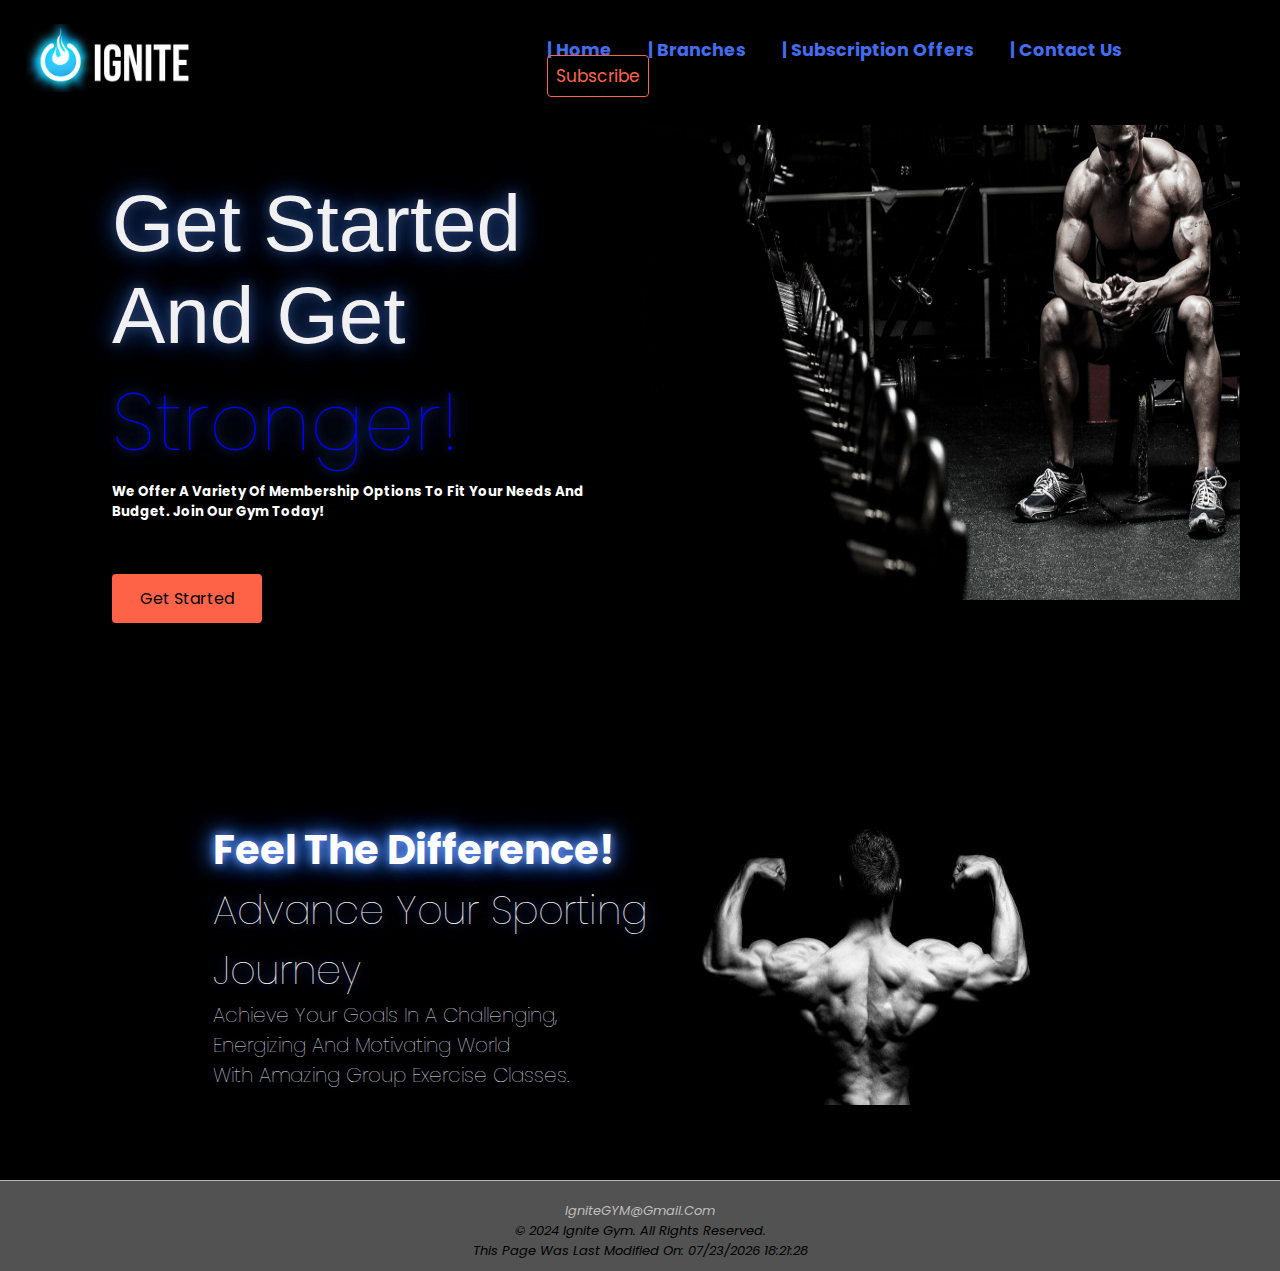
<file: index.html>
<!DOCTYPE html>
<html lang="en">
  <head>
    <meta charset="UTF-8" />
    <meta name="viewport" content="width=device-width, initial-scale=1.0" />
    <!-- should put head icon here-->
    <link rel="icon" href="images/logo.ico" type="image/x-icon" />
    <title>Ignite GYM - home</title>
    <link rel="stylesheet" href="design.css" />
    <link
      rel="stylesheet"
      href="https://cdnjs.cloudflare.com/ajax/libs/font-awesome/6.5.1/css/all.min.css"
      integrity="sha512-DTOQO9RWCH3ppGqcWaEA1BIZOC6xxalwEsw9c2QQeAIftl+Vegovlnee1c9QX4TctnWMn13TZye+giMm8e2LwA=="
      crossorigin="anonymous"
      referrerpolicy="no-referrer"
    />
  </head>
  <body>
    <header class="header">
      <!-- the logo,    class logo to change some things in the logo in css-->
      <a href="index.html" class="logo"
        ><img
          src="images/ignitelogo.png"
          alt="Ignite GYM logo"
          height="68"
          width="175"
        />
        <!-- might use later... <i class="ignite logo.png">GYM</i>--></a
      >
      <!-- the links,   class navbar to change some things in css-->
      <nav class="navbar">
        <ul>
          <li>
            <b><a href="index.html">| Home</a></b>
          </li>
          <li>
            <b><a href="locations.html">| Branches</a></b>
          </li>
          <li>
            <b><a href="offers.html">| Subscription offers</a></b>
          </li>
          <!-- <li><a href="">Membership</a></li> -->
          <li>
            <b><a href="Contact.html">| Contact us</a></b>
          </li>
          <!--btn class for Subscribe button-->
          <a href="subs.html" class="btn">Subscribe</a>
        </ul>
      </nav>
    </header>
    <main>
      <section class="home">
        <div class="max-width">
          <div class="home-content">
            <!--javaScript 1-->
            <h3 id="burning-text2">
              Get started<br />
              And Get
              <a
                href="#"
                onmouseover="alert('Warning you will get addicted to the GYM!');"
                style="color: blue"
                >stronger!</a
              >
            </h3>
            <h5>
              We Offer A Variety Of Membership Options To Fit Your Needs And
              Budget. Join Our Gym Today!<br />
              <br />
            </h5>
            <button class="btn">
              <a href="subs.html" style="color: rgb(0, 0, 0)">Get started</a>
            </button>
          </div>
          <div class="home-image">
            <img
              src="images/gym%20home%203.jpg"
              alt="home photo"
              width="600"
              height="550"
            />
          </div>
        </div>
      </section>
      <br />
      <br />
      <br />
      <br />
      <div style="display: flex; justify-content: center; align-items: center;">
        <div style="text-align: left;">
            <h1 id="burning-text" style="font-size: 40px;">Feel the difference!</h1>
            <h3 id="burning-text2" style="font-size: 40px;">Advance your sporting<br />journey</h3>
            <h4 id="burning-text2" style="font-size: 20px;">achieve your goals in a challenging,<br />energizing and motivating world<br />with amazing group exercise classes.</h4>
        </div>
        <img src="images/homeP2.jpg" alt="home photo 2" width="400" height="300" style="margin-left: 20px;">
    </div>
      
        <br />
        <br />
        <br />
      </div>
    </main>
    <footer>
      <div class="footer-container">
        <div class="social-icons">
          <h2>
            <a style="color: rgb(188, 188, 188)" href=""></a>
            <a style="color: rgb(188, 188, 188)" href=""></a>
            <a style="color: rgb(188, 188, 188)" href=""></a>
            <a style="color: rgb(188, 188, 188)" href=""></a>
            <a style="color: rgb(188, 188, 188)" href=""></a>
          </h2>
        </div>
      </div>
      <a class="mail" href="mailto:IgniteGYM@gmail.com">IgniteGYM@gmail.com</a>
      <p>© 2024 Ignite Gym. All rights reserved.</p>
      <!--javaScript 2-->
      <div>
        <script>
          document.write(
            "This page was last modified on: " + document.lastModified
          );
        </script>
      </div>
    </footer>
  </body>
</html>
</file>
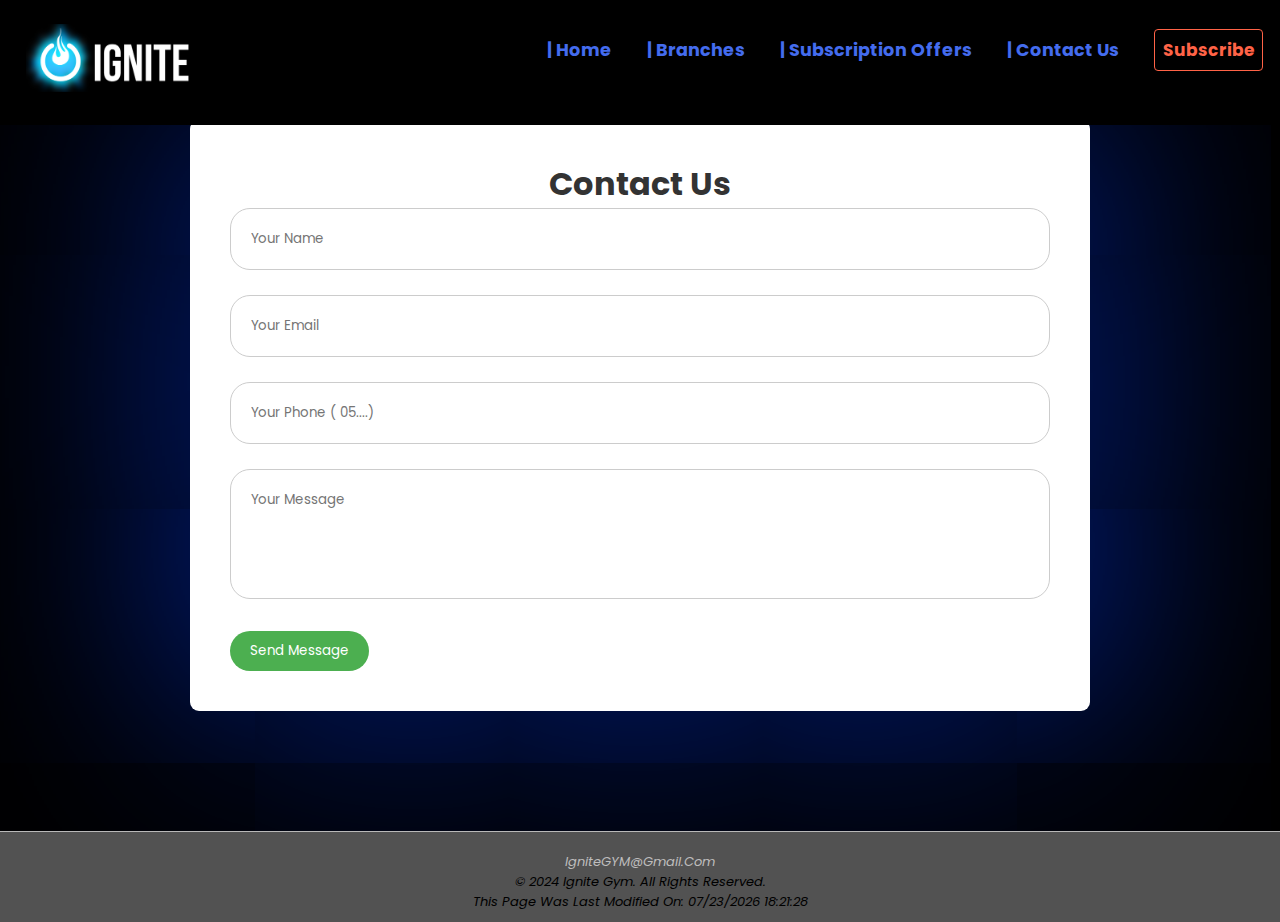
<file: Contact.html>
<!DOCTYPE html>
<html lang="en">
    <head>
        <meta charset="UTF-8">
        <meta name="viewport" content="width=device-width, initial-scale=1.0">
      <!-- should put head icon here-->
<link rel="icon" href="images/logo.ico" type="image/x-icon">

        <title>Ignite GYM - home</title>
        <link rel="stylesheet" href="design.css">
        <link rel="stylesheet" href="https://cdnjs.cloudflare.com/ajax/libs/font-awesome/6.5.1/css/all.min.css"
         integrity="sha512-DTOQO9RWCH3ppGqcWaEA1BIZOC6xxalwEsw9c2QQeAIftl+Vegovlnee1c9QX4TctnWMn13TZye+giMm8e2LwA==" 
        crossorigin="anonymous" referrerpolicy="no-referrer" />
    </head>
<body>

    <header class="header">
        <!-- the logo,    class logo to change some things in the logo in css-->
        <a href="index.html" class="logo">
            
           
        <img src="images/ignitelogo.png" alt="Ignite GYM logo" height="68" width="175">
        <!-- might use later... <i class="ignite logo.png">GYM</i>-->
        </a>
         
       
        
        <!-- the links,   class navbar to change some things in css-->
        <nav class="navbar">
            <ul><b>
                <li><a href="index.html"> |  Home </a> </li> 
                <li><a href="locations.html"> |  Branches </a> </li> 
                <li><a href="offers.html"> |  Subscription offers  </a> </li> 
               <!-- <li><a href="">Membership</a></li> -->
                <li><a href="Contact.html"> |  Contact us </a></li> 

                <!--btn class for Subscribe button-->
                 <a href="subs.html" class="btn">  Subscribe </a></li>
                 <li>
            </b>
            </ul>
        
    </header>
   
  <div class="container">
    <h1>Contact Us</h1>
    <form class="contact-form" action="#" method="post">
      <input type="text" name="name" placeholder="Your Name" required>
      <input type="email" name="email" placeholder="Your Email" required>
      <input type="tel" id="phone" name="phone" placeholder="Your Phone ( 05....)" pattern="^05(\d{8})$" required>
      <textarea name="message" placeholder="Your Message" required></textarea>
    </form>
    <a href="thanksPage2.html">  
      <button type="submit" >Send message</button>
      </a>
  </div>
  
  <footer>
    <div class="footer-container">
        <div class="social-icons"><h2>
            <a style="color: rgb(188, 188, 188);" href=""><i class="fa-brands fa-facebook"></i></a>
            <a style="color: rgb(188, 188, 188);" href=""><i class="fa-brands fa-instagram"></i></a>
            <a style="color: rgb(188, 188, 188);" href=""><i class="fa-brands fa-x"></i></a>
            <a  style="color: rgb(188, 188, 188);" href=""><i class="fa-brands fa-snapchat"></i></a>
            <a style="color: rgb(188, 188, 188);" href=""><i class="fa-brands fa-youtube"></i></a>
            
            </h2>
        </div>
    </div>
    <a class="mail" href="mailto:IgniteGYM@gmail.com">IgniteGYM@gmail.com</a>
        <p>&copy; 2024 Ignite Gym. All rights reserved.</p>

        <!--javaScript 2-->
        <div>
            <script>
              document.write("This page was last modified on: " + document.lastModified);
            </script>

          </div> 
    </footer>
</body>
</html>


<style>
 
    body {
      font-family: Arial, sans-serif;
      background-color: #000000;
      margin:0;
      padding: 0;
    }
    
    .container {
      max-width: 900px;
      margin: 120px auto;
      background-color: #fff;
      padding: 40px;
      border-radius: 9px;
      box-shadow: 0 0 800px rgb(0, 44, 187);
    }
    
    h1 {
      text-align: center;
      color: #333;
    }
    
    .contact-form input[type="text"],
    .contact-form input[type="email"],
    .contact-form input[type="tel"],
    .contact-form textarea {
      width: 100%;
      padding: 20px;
      margin-bottom: 25px;
      border: 1px solid #ccc;
      border-radius: 20px;
    }
    
    .contact-form textarea {
        resize: none;
      height: 130px;
    }
    
     button {
      background-color: #4CAF50;
      color: #fff;
      padding: 10px 20px;
      border: none;
      border-radius: 50px;
      cursor: pointer;
    }
    
    button:hover {
      background-color: #45a049;
    }
  </style>
</file>
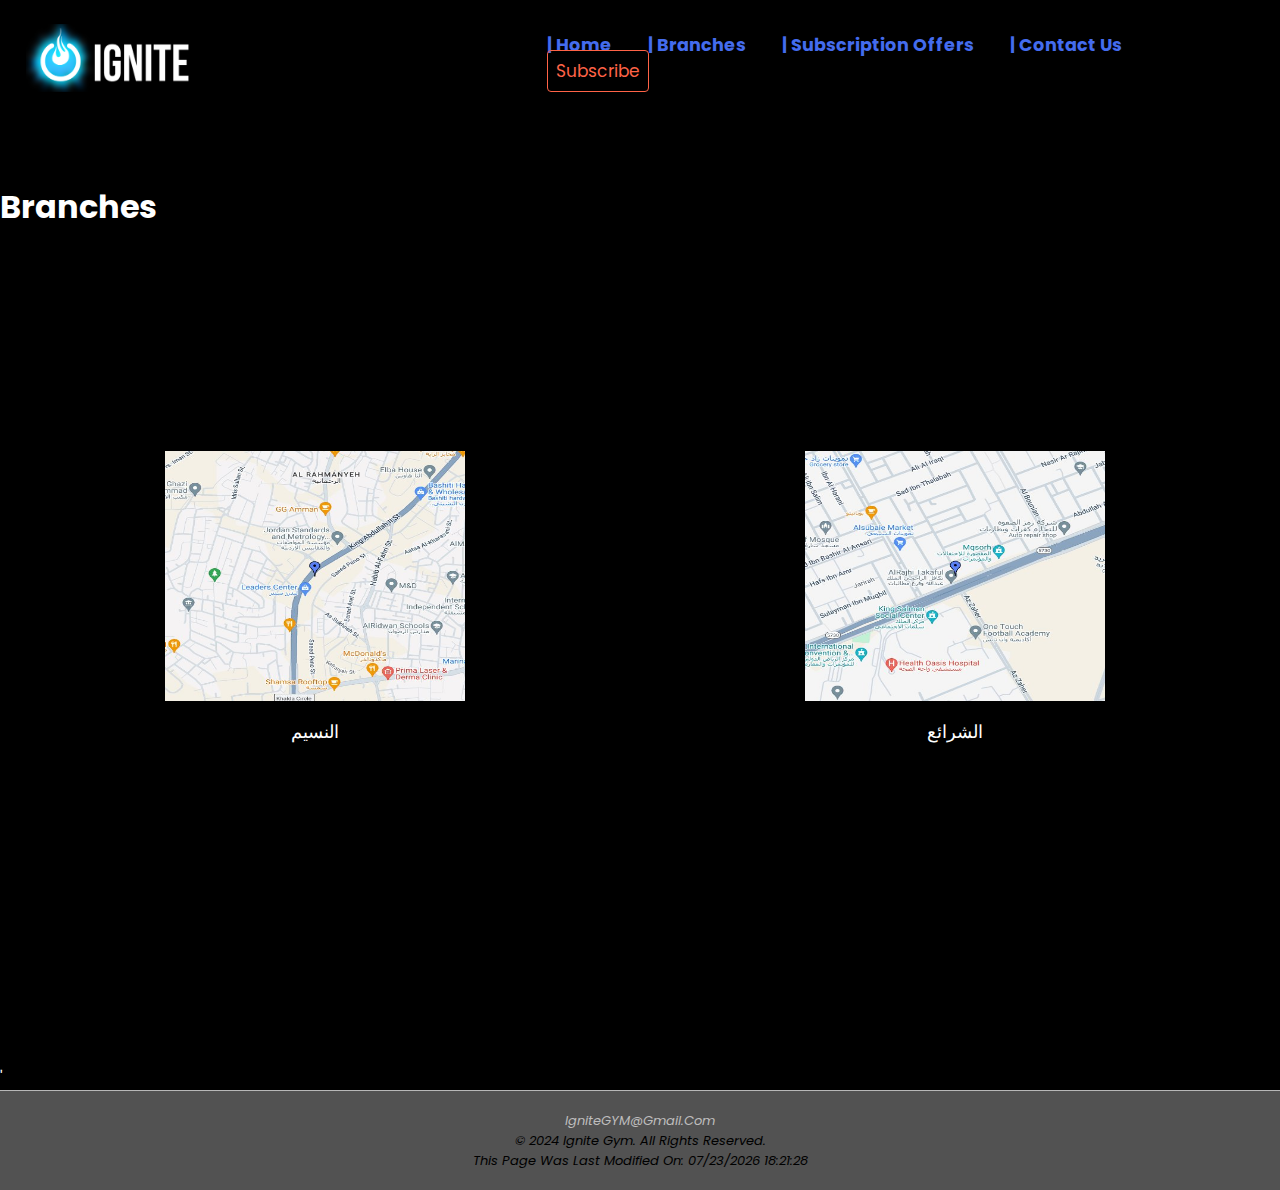
<file: locations.html>
<!DOCTYPE html>
<html lang="en">
<head>
  <meta charset="UTF-8">
  <meta name="viewport" content="width=device-width, initial-scale=1.0">
  <link rel="icon" href="images/logo.ico" type="image/x-icon">
  <title>Ignite GYM - home</title>
  <link rel="stylesheet" href="design.css">
  <link rel="stylesheet" href="https://cdnjs.cloudflare.com/ajax/libs/font-awesome/6.5.1/css/all.min.css" integrity="sha512-DTOQO9RWCH3ppGqcWaEA1BIZOC6xxalwEsw9c2QQeAIftl+Vegovlnee1c9QX4TctnWMn13TZye+giMm8e2LwA==" crossorigin="anonymous" referrerpolicy="no-referrer">
  
</head>
<body>
  <header class="header">
    <a href="index.html" class="logo"><img src="images/ignitelogo.png" alt="Ignite GYM logo" height="68" width="175"></a>
    <nav class="navbar">
      <ul>
        <li><b><a href="index.html">| Home</a></b></li>
        <li><b><a href="locations.html">| Branches</a></b></li>
        <li><b><a href="offers.html">| Subscription offers</a></b></li>
        <li><b><a href="Contact.html">| Contact us</a></b></li><a href="subs.html" class="btn">Subscribe</a>
      </ul>
    </nav><br>
  </header>
  <main>
      <br />
      <br />
      <br /><br /><br /><br />
      <h1 style="padding-top: 33px">Branches</h1>
      <br /><br /><br /><br /><br /><br /><br /><br />
    <div class="locations-container">
      <div class="location">
        <a href="offers.html"><img src="images/loc1.jpeg" alt="Al-Naseem" height="250" width="300"></a>
        <p class="location-caption">النسيم</p>
      </div>
      <div class="location">
        <a href="offers.html"><img src="images/loc2.jpeg" alt="Al-sharai" height="250" width="300"></a>
        <p class="location-caption">الشرائع</p>
      </div>
    </div>
       <br /><br /><br /><br /><br /><br />
      <br /><br /><br /><br /><br /><br />
      <p>'</p>
  </main><!-- Footer Section -->
  <footer>
    <div class="footer-container">
      <div class="social-icons">
        <h2><a style="color: rgb(188, 188, 188);" href=""></a> <a style="color: rgb(188, 188, 188);" href=""></a> <a style="color: rgb(188, 188, 188);" href=""></a> <a style="color: rgb(188, 188, 188);" href=""></a> <a style="color: rgb(188, 188, 188);" href=""></a></h2>
      </div>
    </div><a class="mail" href="mailto:IgniteGYM@gmail.com">IgniteGYM@gmail.com</a>
    <p>© 2024 Ignite Gym. All rights reserved.</p><!--javaScript 2-->
    <div>
      <script>
       document.write("This page was last modified on: " + document.lastModified);
      </script>
    </div>
  </footer>
</body>
</html>
<style>
  body {
   flex-direction: column;
   align-items: center;
   justify-content: center;
   min-height: 100vh;
   margin: 0;
   justify-content: space-between;
  }

  .logo {
   display: flex;
   align-items: center;
  }

  .locations-container {
   display: flex; /* Updated to flex container */
   justify-content: space-around; /* Adjust as needed */
   align-items: center;
   text-align: center;
   margin-top: 20px;
  }

  .location {
   margin-bottom: 20px;
   margin-right: 10px; /* Add margin between locations */
  }

  .location-caption {
   font-size: 18px;
   text-align: center;
   margin-top: 10px;
  }
    footer {
      margin-top: 0; /* take available whitespace */
      margin-bottom: -10px;      /* remove bottom whitespace */
      padding-bottom: 5px;
      height: 100px;            /* calc height when limited content */
      }
  </style>
</file>
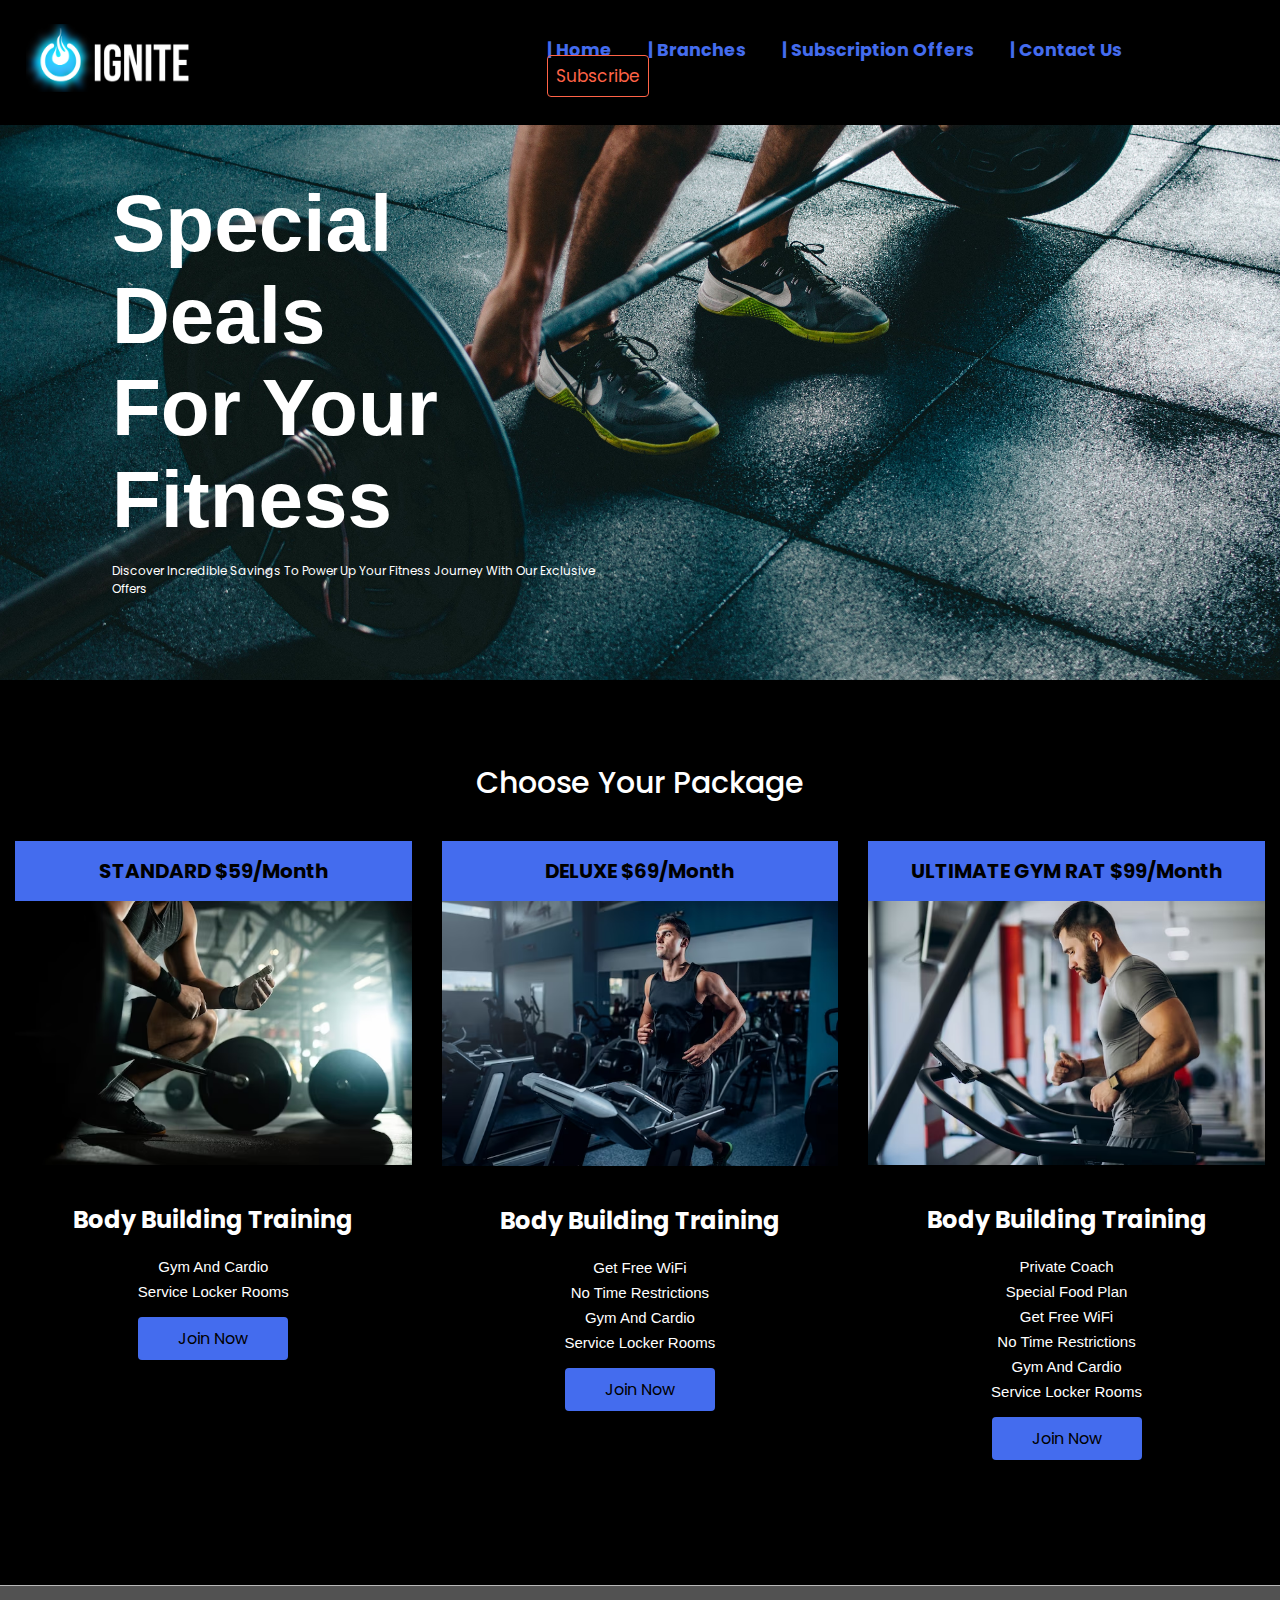
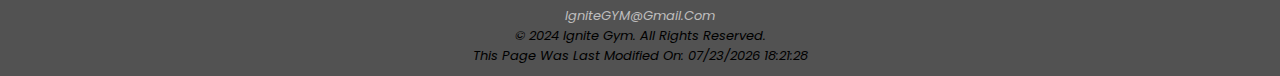
<file: offers.html>
<!DOCTYPE html>
<html lang="en">
<head>
  <meta charset="UTF-8">
  <meta name="viewport" content="width=device-width, initial-scale=1.0"><!-- should put head icon here-->
  <link rel="icon" href="images/logo.ico" type="image/x-icon">
  <title>Ignite GYM - home</title>
  <link rel="stylesheet" href="design.css">
  <link rel="stylesheet" href="https://cdnjs.cloudflare.com/ajax/libs/font-awesome/6.5.1/css/all.min.css" integrity="sha512-DTOQO9RWCH3ppGqcWaEA1BIZOC6xxalwEsw9c2QQeAIftl+Vegovlnee1c9QX4TctnWMn13TZye+giMm8e2LwA==" crossorigin="anonymous" referrerpolicy="no-referrer">
</head>
<body>
  <header class="header">
    <!-- the logo,    class logo to change some things in the logo in css-->
    <a href="index.html" class="logo"><img src="images/ignitelogo.png" alt="Ignite GYM logo" height="68" width="175"> <!-- might use later... <i class="ignite logo.png">GYM</i>--></a> <!-- <h1>THE BEST GYM!</h1>-->
     <!-- the links,   class navbar to change some things in css-->
    <nav class="navbar">
      <ul>
        <li><b><a href="index.html">| Home</a></b></li>
        <li><b><a href="locations.html">| Branches</a></b></li>
        <li><b><a href="offers.html">| Subscription offers</a></b></li><!-- <li><a href="">Membership</a></li> -->
        <li><b><a href="Contact.html">| Contact us</a></b></li><!--btn class for Subscribe button-->
        <a href="subs.html" class="btn">Subscribe</a>
      </ul>
    </nav>
  </header>
  <main>
    <section class="home" style="background-image: url('images/heaad.jpeg');">
      <div class="max-width">
        <div class="home-content">
          <h3>Special deals<br>
          for your fitness</h3>
          <p>Discover incredible savings to power up your fitness journey with our exclusive offers</p>
        </div>
      </div>
    </section>
    <section class="price-package" id="price">
      <div class="container">
        <h2>Choose Your Package</h2>
        <div class="content">
          <div class="box wow bounceInUp">
            <div class="inner">
              <div class="price-tag">
                STANDARD $59/Month
              </div>
              <div class="img"><img src="images/59.avif" alt="price"></div>
              <div class="text">
                <h3>Body Building Training</h3>
                <p>Gym and Cardio</p>
                <p>Service Locker Rooms</p><a href="subs.html" class="btn">Join Now</a>
              </div>
            </div>
          </div>
          <div class="box wow bounceInUp" data-wow-delay="0.2s">
            <div class="inner">
              <div class="price-tag">
                DELUXE $69/Month
              </div>
              <div class="img"><img src="images/69.avif" alt="price"></div>
              <div class="text">
                <h3>Body Building Training</h3>
                <p>Get Free WiFi</p>
                <p>No Time Restrictions</p>
                <p>Gym and Cardio</p>
                <p>Service Locker Rooms</p><a href="subs.html" class="btn">Join Now</a>
              </div>
            </div>
          </div>
          <div class="box wow bounceInUp" data-wow-delay="0.4s">
            <div class="inner">
              <div class="price-tag">
                ULTIMATE GYM RAT $99/Month
              </div>
              <div class="img"><img src="images/99.avif" alt="price"></div>
              <div class="text">
                <h3>Body Building Training</h3>
                <p>private coach</p>
                <p>special food plan</p>
                <p>Get Free WiFi</p>
                <p>No Time Restrictions</p>
                <p>Gym and Cardio</p>
                <p>Service Locker Rooms</p><a href="subs.html" class="btn">Join Now</a>
              </div>
            </div>
          </div>
        </div>
      </div>
    </section>
  </main>
  <footer>
    <div class="footer-container">
      <div class="social-icons">
        <h2><a style="color: rgb(188, 188, 188);" href=""></a> <a style="color: rgb(188, 188, 188);" href=""></a> <a style="color: rgb(188, 188, 188);" href=""></a> <a style="color: rgb(188, 188, 188);" href=""></a> <a style="color: rgb(188, 188, 188);" href=""></a></h2>
      </div>
    </div><a class="mail" href="mailto:IgniteGYM@gmail.com">IgniteGYM@gmail.com</a>
    <p>© 2024 Ignite Gym. All rights reserved.</p><!--javaScript 2-->
    <div>
      <script>
              document.write("This page was last modified on: " + document.lastModified);
      </script>
    </div>
  </footer>
  <style>
    .home {
        background-image: url('images/head.jpeg');
        background-repeat: no-repeat;
        background-size: cover;
        background-position: center;
    }
      .price-package {
            padding: 80px 0px;
            background-color: #000000;
          }
          .price-package h2 {
            font-size: 30px;
            font-weight: 500;
            color: #ffffff;
            padding: 0px 0px 20px;
            text-align: center;
          }
          
          .price-package .title-p {
            font-size: 15px;
            line-height: 20px;
            color: #222222;
            margin: 0;
            text-align: center;
            padding: 0 20% 50px;
            font-family: "Open-sans", sans-serif;
          }
          
          .price-package .content {
            -webkit-display: flex;
            display: flex;
          }
          .price-package .content .box {
            flex: 0 0 33.33%;
            max-width: 33.33%;
            padding: 15px;
          }
          .price-package .content .box .inner {
            background-color: #000000;
          }
          .price-package .content .box .inner .price-tag {
            padding: 15px;
            font-size: 20px;
            background-color: #446cee;
            color: #000000;
            text-align: center;
            font-weight: 700;
          }
          .price-package .content .box .inner .text {
            padding: 30px 15px;
            text-align: center;
          }
          .price-package .content .box .inner .text h3 {
            font-size: 24px;
            color: #ffffff;
            margin: 0;
            padding: 0px 0px 20px;
            font-weight: 700;
          }
          .price-package .content .box .inner .text p {
            font-size: 15px;
            line-height: 20px;
            color: #ffffff;
            margin: 0;
            text-align: center;
            padding: 0 0 5px;
            font-family: "Open-sans", sans-serif;
          }
          .price-package .content .box .inner .text .btn {
            padding: 8px 30px;
            background-color: #446cee;
            color: #000000;
            text-decoration: none;
            display: inline-block;
            border: 1px solid transparent;
            cursor: pointer;
            -webkit-transition: all 0.5s ease;
            transition: all 0.5s ease;
            margin-top: 10px;
          }
          .price-package .content .box .inner .text .btn:hover {
            border-color: #222222;
            color: #222222;
            background-color: transparent;
          }
          .price-package .content .box .inner .img img {
            width: 100%;
          }
  </style>
</body>
</html>
</file>
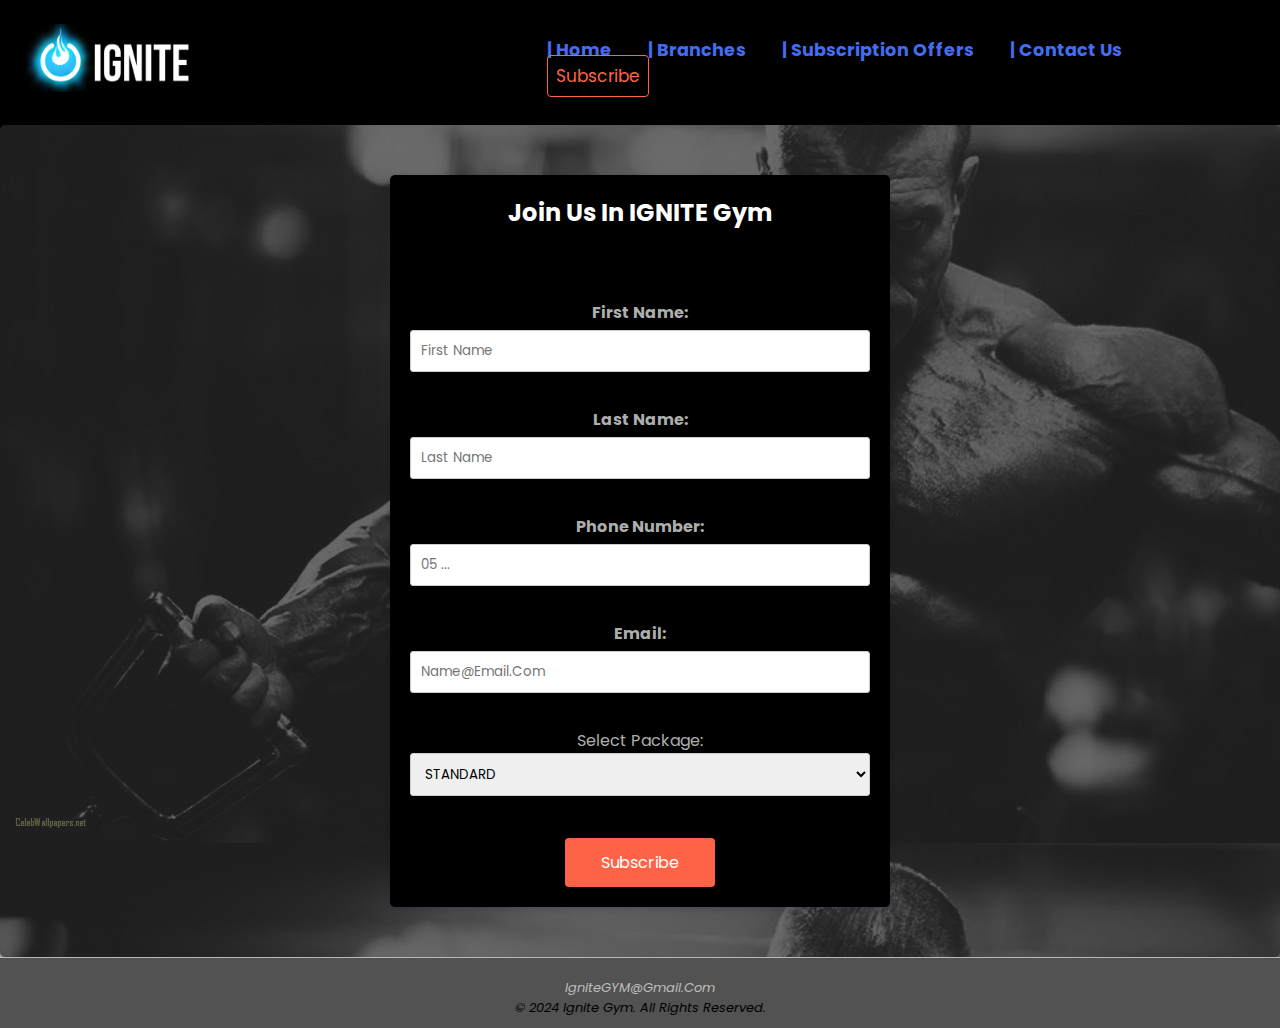
<file: subs.html>
<!DOCTYPE html>
<html lang="en">
<head>
  <meta charset="UTF-8">
  <meta name="viewport" content="width=device-width, initial-scale=1.0">
  <link rel="icon" href="images/logo.ico" type="image/x-icon">
  <title>Ignite GYM - Sign In</title>
  <link rel="stylesheet" href="design.css">
  <link rel="stylesheet" href="https://cdnjs.cloudflare.com/ajax/libs/font-awesome/6.5.1/css/all.min.css" integrity="sha512-DTOQO9RWCH3ppGqcWaEA1BIZOC6xxalwEsw9c2QQeAIftl+Vegovlnee1c9QX4TctnWMn13TZye+giMm8e2LwA==" crossorigin="anonymous" referrerpolicy="no-referrer">
</head>
<body style="background-image: url(images/background\ gym.jpg);">
  <header class="header">
    <!-- the logo,    class logo to change some things in the logo in css-->
    <a href="index.html" class="logo"><img src="images/ignitelogo.png" alt="Ignite GYM logo" height="68" width="175"> <!-- might use later... <i class="ignite logo.png">GYM</i>--></a> <!-- the links,   class navbar to change some things in css-->
    <nav class="navbar">
      <ul>
        <li><b><a href="index.html">| Home</a></b></li>
        <li><b><a href="locations.html">| Branches</a></b></li>
        <li><b><a href="offers.html">| Subscription offers</a></b></li><!-- <li><a href="">Membership</a></li> -->
        <li><b><a href="Contact.html">| Contact us</a></b></li><!--btn class for Subscribe button-->
        <a href="subs.html" class="btn">Subscribe</a>
      </ul>
    </nav>
  </header>
  <main>
    <br>
    <br>
    <br>
    <br>
    <br>
    <hr>
    <section class="sign-in">
      <div class="max-width">
        <h2 class="sign-in-heading">Join Us in IGNITE Gym</h2><br>
        <br>
        <form action="thankYouPage.html" method="post">
          <div class="form-group">
            <label for="firstName">First name:</label> <input type="text" placeholder="First Name" id="firstName" name="firstName" required="">
          </div><br>
          <div class="form-group">
            <label for="lastName">Last name:</label> <input type="text" placeholder="Last Name" id="lastName" name="lastName" required="">
          </div><br>
          <div class="form-group">
            <label for="phone">Phone number:</label> <input type="tel" placeholder="05 ..." id="phone" name="phone" pattern="^05(\d{8})$" required="">
          </div><br>
          <div class="form-group">
            <label for="email">Email:</label> <input type="email" placeholder="name@email.com" id="email" name="email" required="">
          </div><br>
          <div class="form-group">
            Select package: <select title="package" name="package">
              <option value="STANDARD">
                STANDARD
              </option>
              <option value="DELUXE">
                DELUXE
              </option>
              <option value="ULTIMATE GYM RAT">
                ULTIMATE GYM RAT
              </option>
            </select>
          </div>
        </form><a href="thankYouPage.html"><button type="submit" class="btn">Subscribe</button></a>
      </div>
    </section>
  </main>
  <footer>
    <div class="footer-container">
      <div class="social-icons">
        <h2><a style="color: rgb(188, 188, 188);" href=""></a> <a style="color: rgb(188, 188, 188);" href=""></a> <a style="color: rgb(188, 188, 188);" href=""></a> <a style="color: rgb(188, 188, 188);" href=""></a> <a style="color: rgb(188, 188, 188);" href=""></a></h2>
      </div>
    </div><a class="mail" href="mailto:IgniteGYM@gmail.com">IgniteGYM@gmail.com</a>
    <p>© 2024 Ignite Gym. All rights reserved.</p>
  </footer>
  <style>

  /* General styling */
  body
  .max-width {
  max-width: 500px; /* Limit width for better readability */
  margin: 0 auto; /* Center the form */
  padding: 20px; /* Add some padding around the form elements */
  border-radius: 5px; /* Slightly rounded corners for a modern look */
  background-color: #000000; /* White background for contrast */
  box-shadow: 0px 2px 5px rgba(13, 3, 107, 0.15); /* Subtle shadow for depth */
  }

  .sign-in-heading {
  text-align: center;
  font-size: 24px;
  margin-bottom: 20px;
  }

  /* Form elements */
  label {
  display: block; /* Display labels on separate lines */
  margin-bottom: 5px;
  font-weight: bold;
  }

  input,
  select {
  padding: 10px;
  border: 1px solid #ccc;
  border-radius: 3px;
  margin-bottom: 10px;
  width: 100%; /* Ensure full width for better input experience */
  box-sizing: border-box; /* Include padding in width calculation */
  }

  input[type="submit"] {
  background-color: #801b1b; /* red background for the submit button */
  color: white;
  cursor: pointer;
  }


  /* Media queries for responsiveness */
  @media (max-width: 768px) {
  .max-width {
    padding: 10px;
  }
  }

  </style>
</body>
</html>
</file>
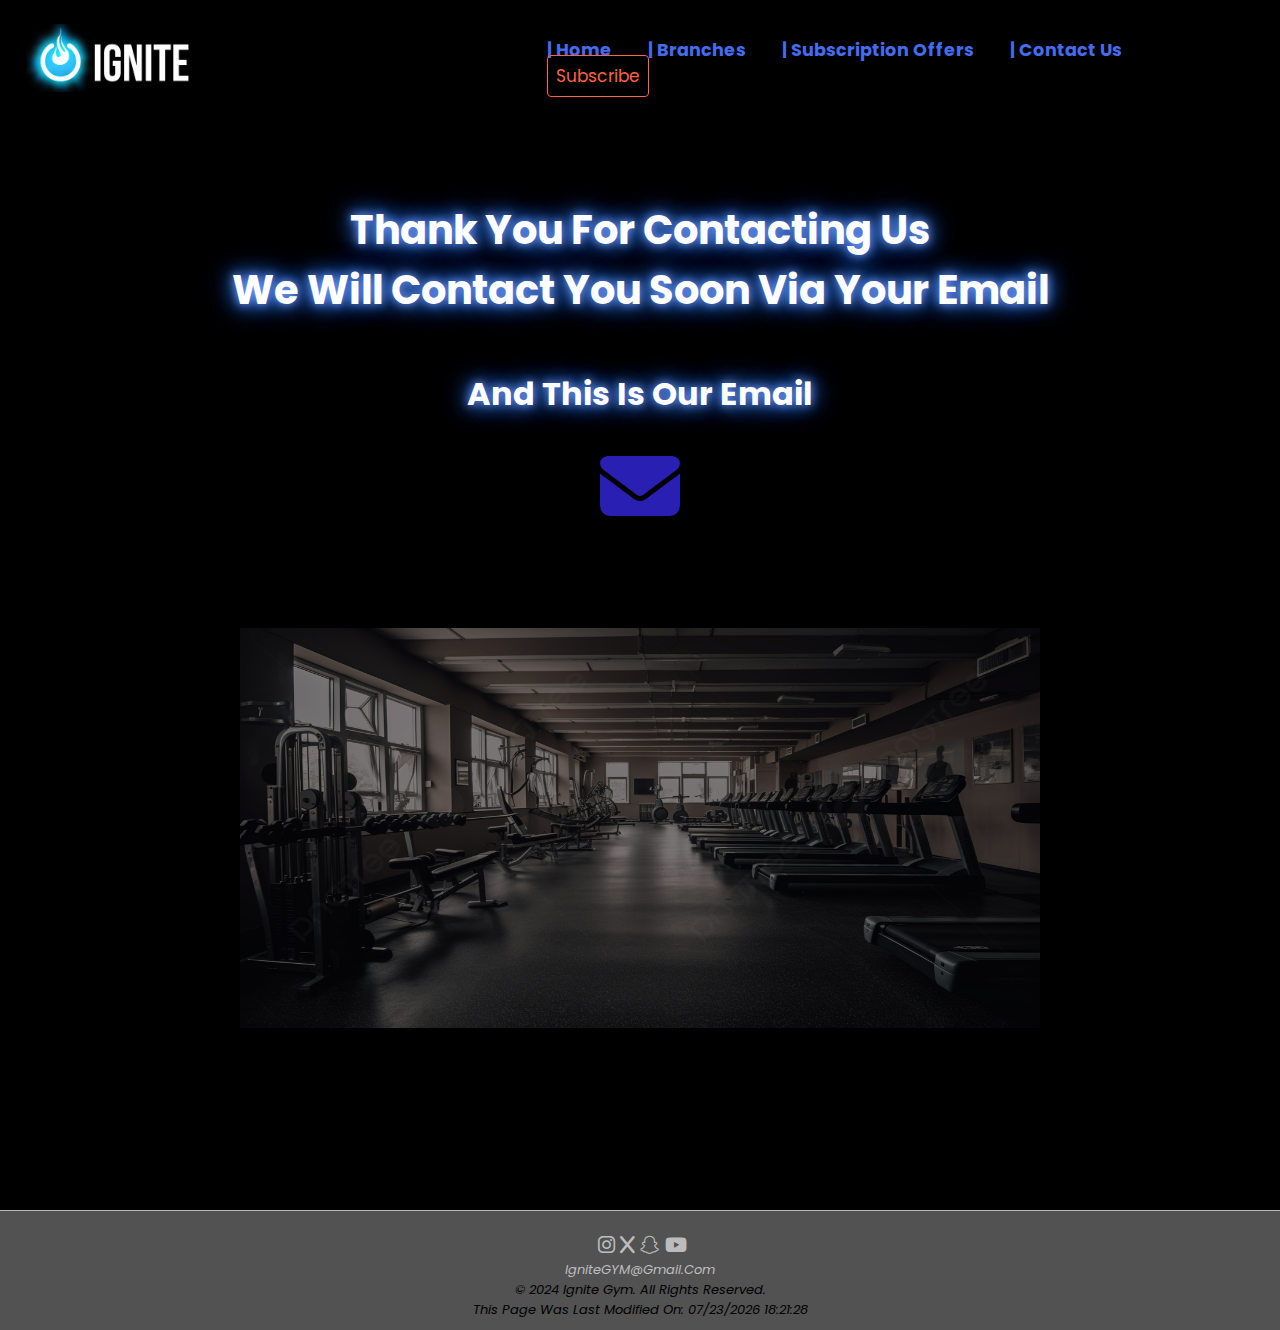
<file: thanksPage2.html>
<!DOCTYPE html>
<html lang="en">

<head>
    <meta charset="UTF-8">
    <meta name="viewport" content="width=device-width, initial-scale=1.0">
  <!-- should put head icon here-->

    <link rel="icon" href="images/logo.ico" type="image/x-icon">
    <title>Ignite GYM - Thank you</title>
    <link rel="stylesheet" href="https://cdnjs.cloudflare.com/ajax/libs/font-awesome/6.2.0/css/all.min.css">
    <link rel="stylesheet" href="design.css">
    <link rel="stylesheet" href="https://cdnjs.cloudflare.com/ajax/libs/font-awesome/6.5.1/css/all.min.css"
     integrity="sha512-DTOQO9RWCH3ppGqcWaEA1BIZOC6xxalwEsw9c2QQeAIftl+Vegovlnee1c9QX4TctnWMn13TZye+giMm8e2LwA==" 
    crossorigin="anonymous" referrerpolicy="no-referrer" />
</head>


<body>
    <header class="header">
    <!-- the logo,    class logo to change some things in the logo in css-->
    <a href="index.html" class="logo"><img src="images/ignitelogo.png" alt="Ignite GYM logo" height="68" width="175"> <!-- might use later... <i class="ignite logo.png">GYM</i>--></a> <!-- the links,   class navbar to change some things in css-->
    <nav class="navbar">
      <ul>
        <li><b><a href="index.html">| Home</a></b></li>
        <li><b><a href="locations.html">| Branches</a></b></li>
        <li><b><a href="offers.html">| Subscription offers</a></b></li><!-- <li><a href="">Membership</a></li> -->
        <li><b><a href="Contact.html">| Contact us</a></b></li><!--btn class for Subscribe button-->
        <a href="subs.html" class="btn">Subscribe</a>
      </ul>
    </nav>
  </header>

<main>

   <!-- <section class="home">-->
        <!--<div class="max-width">
            <div class = "home-content">-->
                
                <br> <br><br><br><br><br><br><br>
            <p>
                <h1 id="burning-text"  style="text-align: center; font-size: 40px;">Thank you for Contacting us<br>
                We will contact you soon via your Email</h1>

            </p><br><br>
            <h1 id="burning-text" style="text-align: center;"> and this is our email</h1>
                    <div style="display: flex; justify-content: center; align-items: center; height: 15vh;">
                        <a style="color: rgb(41, 31, 178);" href="mailto:Ignite@gmail.com">
                          <i class="fas fa-envelope" style="font-size: 80px;"></i>
                        </a>
                      </div>

                 <br><br><br>
                 <div style="text-align: center; content-visibility: 50%;">
                 <img src="thanksPhoto.jpg"  alt="thank you" height="400" width="800" style="opacity: 50%;">
                 </div>
                 <br><br><br><br><br><br><br>   
            </div>
            
    </section>
</main>

<footer>
    <div class="footer-container">
        <div class="social-icons"><h2>
            <a style="color: rgb(188, 188, 188);" href=""><i class="fa-brands fa-"></i></a>
            <a style="color: rgb(188, 188, 188);" href=""><i class="fa-brands fa-instagram"></i></a>
            <a style="color: rgb(188, 188, 188);" href=""><i class="fa-brands fa-x"></i></a>
            <a  style="color: rgb(188, 188, 188);" href=""><i class="fa-brands fa-snapchat"></i></a>
            <a style="color: rgb(188, 188, 188);" href=""><i class="fa-brands fa-youtube"></i></a>
            
            </h2>
        </div>
    </div>
    <a class="mail" href="mailto:IgniteGYM@gmail.com">IgniteGYM@gmail.com</a>
        <p>&copy; 2024 Ignite Gym. All rights reserved.</p>

        <!--javaScript 2-->
        <div>
            <script>
              document.write("This page was last modified on: " + document.lastModified);
            </script>

          </div> 
    </footer>

    <!DOCTYPE html>
<html lang="en">
</file>
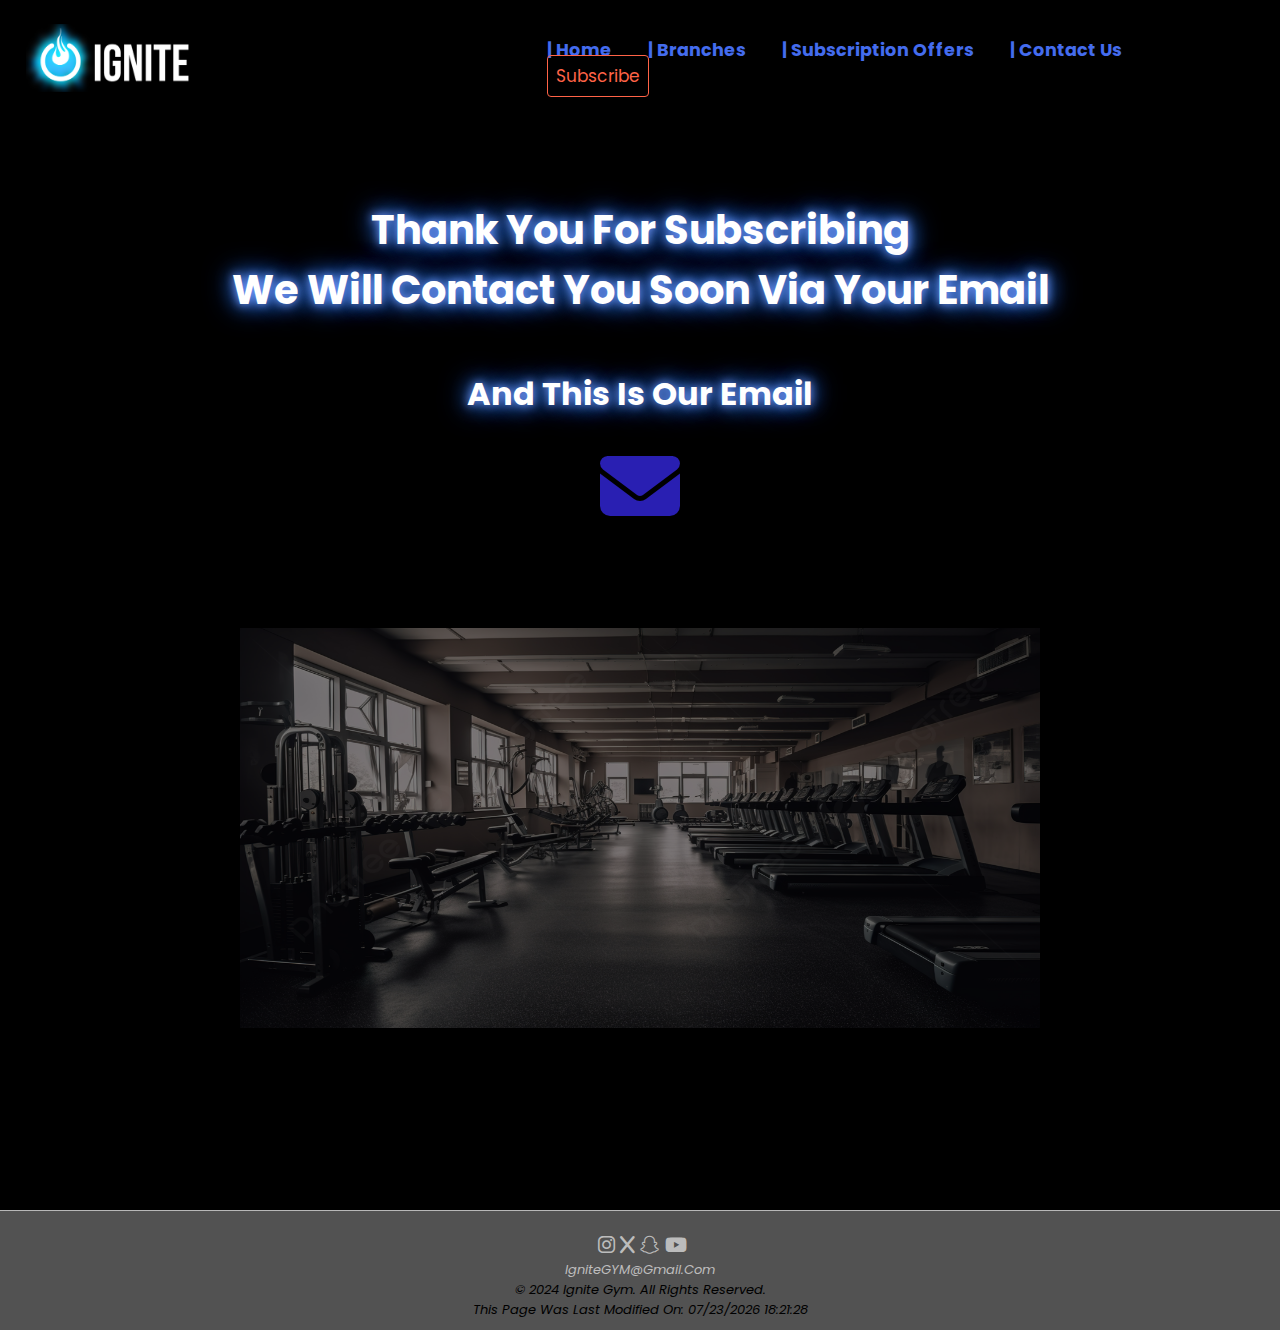
<file: thankYouPage.html>
<!DOCTYPE html>
<html lang="en">

<head>
    <meta charset="UTF-8">
    <meta name="viewport" content="width=device-width, initial-scale=1.0">
  <!-- should put head icon here-->

    <link rel="icon" href="images/logo.ico" type="image/x-icon">
    <title>Ignite GYM - thank You</title>
    <link rel="stylesheet" href="https://cdnjs.cloudflare.com/ajax/libs/font-awesome/6.2.0/css/all.min.css">
    <link rel="stylesheet" href="design.css">
    <link rel="stylesheet" href="https://cdnjs.cloudflare.com/ajax/libs/font-awesome/6.5.1/css/all.min.css"
     integrity="sha512-DTOQO9RWCH3ppGqcWaEA1BIZOC6xxalwEsw9c2QQeAIftl+Vegovlnee1c9QX4TctnWMn13TZye+giMm8e2LwA==" 
    crossorigin="anonymous" referrerpolicy="no-referrer" />
</head>


<body>
     <header class="header">
    <!-- the logo,    class logo to change some things in the logo in css-->
    <a href="index.html" class="logo"><img src="images/ignitelogo.png" alt="Ignite GYM logo" height="68" width="175"> <!-- might use later... <i class="ignite logo.png">GYM</i>--></a> <!-- the links,   class navbar to change some things in css-->
    <nav class="navbar">
      <ul>
        <li><b><a href="index.html">| Home</a></b></li>
        <li><b><a href="locations.html">| Branches</a></b></li>
        <li><b><a href="offers.html">| Subscription offers</a></b></li><!-- <li><a href="">Membership</a></li> -->
        <li><b><a href="Contact.html">| Contact us</a></b></li><!--btn class for Subscribe button-->
        <a href="subs.html" class="btn">Subscribe</a>
      </ul>
    </nav>
  </header>

<main>

   <!-- <section class="home">-->
        <!--<div class="max-width">
            <div class = "home-content">-->
                
                <br> <br><br><br><br><br><br><br>
            <p>
                <h1 id="burning-text"  style="text-align: center; font-size: 40px;">Thank you for subscribing<br>
                We will contact you soon via your Email</h1>

            </p><br><br>
            <h1 id="burning-text" style="text-align: center;"> and this is our email</h1>
                    <div style="display: flex; justify-content: center; align-items: center; height: 15vh;">
                        <a style="color: rgb(41, 31, 178);" href="mailto:Ignite@gmail.com">
                          <i class="fas fa-envelope" style="font-size: 80px;"></i>
                        </a>
                      </div>

                 <br><br><br>
                 <div style="text-align: center; content-visibility: 50%;">
                 <img src="thanksPhoto.jpg"  alt="thank you" height="400" width="800" style="opacity: 50%;">
                 </div>
                 <br><br><br><br><br><br><br>   
            </div>
            
    </section>
</main>

<footer>
    <div class="footer-container">
        <div class="social-icons"><h2>
            <a style="color: rgb(188, 188, 188);" href=""><i class="fa-brands fa-"></i></a>
            <a style="color: rgb(188, 188, 188);" href=""><i class="fa-brands fa-instagram"></i></a>
            <a style="color: rgb(188, 188, 188);" href=""><i class="fa-brands fa-x"></i></a>
            <a  style="color: rgb(188, 188, 188);" href=""><i class="fa-brands fa-snapchat"></i></a>
            <a style="color: rgb(188, 188, 188);" href=""><i class="fa-brands fa-youtube"></i></a>
            
            </h2>
        </div>
    </div>
    <a class="mail" href="mailto:IgniteGYM@gmail.com">IgniteGYM@gmail.com</a>
        <p>&copy; 2024 Ignite Gym. All rights reserved.</p>

        <!--javaScript 2-->
        <div>
            <script>
              document.write("This page was last modified on: " + document.lastModified);
            </script>

          </div> 
    </footer>

    <!DOCTYPE html>
<html lang="en">
</file>
<file: design.css>
@import url('https://fonts.googleapis.com/css2?family=philosopher:wght@700&family=poppins:wght@300;400;500&display=swap');

/* some general things*/
*{
    margin: 0;
    padding: 0;
    outline: none;
    border: none;
    text-decoration: none;
    box-sizing: border-box;
    transition: 0.2s linear;
    text-transform: capitalize;
    font-family: "poppins", sans-serif ;
    
    
}

/* the body under the header*/
body {
    /*font-family: sans-serif;
    margin: 0;
    padding: 0;*/
    color: #fff;
    background: #000000;
   
    
    
}

/* .btn for (sign in) button*/
.btn{
    margin-top: 2rem;
    width: 150px;
    padding: 12px;
    color: #fff;
    background-color: tomato;
    font-size: 16px;
    border-radius: 4px;
    cursor: pointer;
}

/* in the button*/
.btn:hover{
background-color: rgba( 212, 48,48,0.76);
transition: 0.4s;
}


/*header*/
.header{
    position:fixed;
    top: 0;
    left: 0;
    right: 0;
    z-index: 1000;
    align-items: center;
    background: #000;
    padding: 1.5rem 2%;
    display: flex;
    color: #fff;
    justify-content: space-between;
    
}

/* to apply some changes in logo, not sure that it's right */
.header .logo{
    font-size: 22px;
    font-weight: bolder;
    color: #fff;
    padding-right: 10px;
    margin-right: 20rem;

}

/*also this not sure is right or going to be used */
.header .logo i{
    color: #fff;
    padding: 0.5rem;
}

/* color of links
a{
    color: #;
}
*/

/* for the links in the header (navagation bar)*/
.header .navbar a{
font-size: 1.1rem;
margin: 0 1rem;
color: #446cee;
}

/* for when touching a link it turns to this color */
.header .navbar a:hover{
    color: #baa6cf;
}

/* for border of bottun of (sign in)*/
.header .navbar .btn{
    background: transparent;
    color: tomato;
    border: 1px solid tomato;
    font-size: 17px;
    padding: 8px;
}

/* home section*/
.max-width{
    max-width: 1300px;
    padding: 0 80px;
    margin: auto;

}
section{
    padding: 50px 0 50px 0;
}

.home{
    display: flex;

}
.home .max-width{
    width: 100%;
    display: flex;
}
.home .home-content{
    width: 50%;
    padding: 2rem;
}

.home h3{
    color: #fff;
    margin-top: 6rem;
    font-size: 5rem;
    font-family: 'Philosofer', sans-serif;
}

.home p{
    color: rgp( 194, 191, 191);
    margin-top: 1rem;
    font-size: 12px;
}

.home .home-image{
    width: 50%;
}

.home .home-content img{
width: 100%;
height: 100%;
}

/* chatGPT generated*/
header h1 {
    font-size: 2em;
    margin: 0;
}

/* chatGPT */
nav ul {
    color: #fff;
    list-style: none;
    padding: 0;
    margin: 0;
}

/* chatGPT*/
nav li {
    display: inline-block;
    margin-right: 20
    color=#fff

}

footer{
    /*background-color: #444954;*/
    background-color: #525252;
    color:#000000;
    font-size: small;
    font-style: italic;
    text-align: center;
    padding-top: 20px;
    padding-bottom: 10px;
    border-top: 1px solid #b8b8b8;
    
}
.mail {
    color: #bebdbd;
}

/* sign in page */

.sign-in {
    background-color: rgba(43, 43, 43, 0.7); /* 50% transparent black */
    padding-bottom: 50px;
    border-radius: 5px;
    text-align: center;
    
    
    
  }

  .sign-in .form-group{
    color: rgb(173, 175, 173);
    
  }
  input{
    align-items: left;
    border-width: 10px;
    border-radius: 5px;
    border-color:blue;
    display: fixed;
  }

#burning-text {
    color: rgb(255, 255, 255);
    font-weight: bold;
    text-shadow:
      0 0 10px rgb(119, 153, 255),
      0 0 20px rgb(68, 155, 255),
      0 0 30px rgb(17, 84, 255);
   /* animation: burning 1s linear infinite;*/
  }

#burning-text2 {
    
    color: rgb(241, 241, 243);
    font-weight:100;
    text-shadow:
      0 0 10px rgb(44, 56, 94),
      0 0 20px rgb(30, 66, 106),
      0 0 30px rgb(10, 50, 152);
  }
  
  @keyframes burning {
    0% {
      text-shadow:
        0 0 10px rgb(119, 173, 255),
        0 0 20px rgb(68, 121, 255),
        0 0 30px rgb(17, 128, 255);
    }
    50% {
      text-shadow:
        0 0 5px #f77,
        0 0 10px #f44,
        0 0 15px #f11;
    }
    100% {
      text-shadow:
        0 0 2px rgb(10, 10, 10),
        0 0 5px rgb(7, 7, 7),
        0 0 7px rgb(8, 8, 8);
    }
  }
</file>
